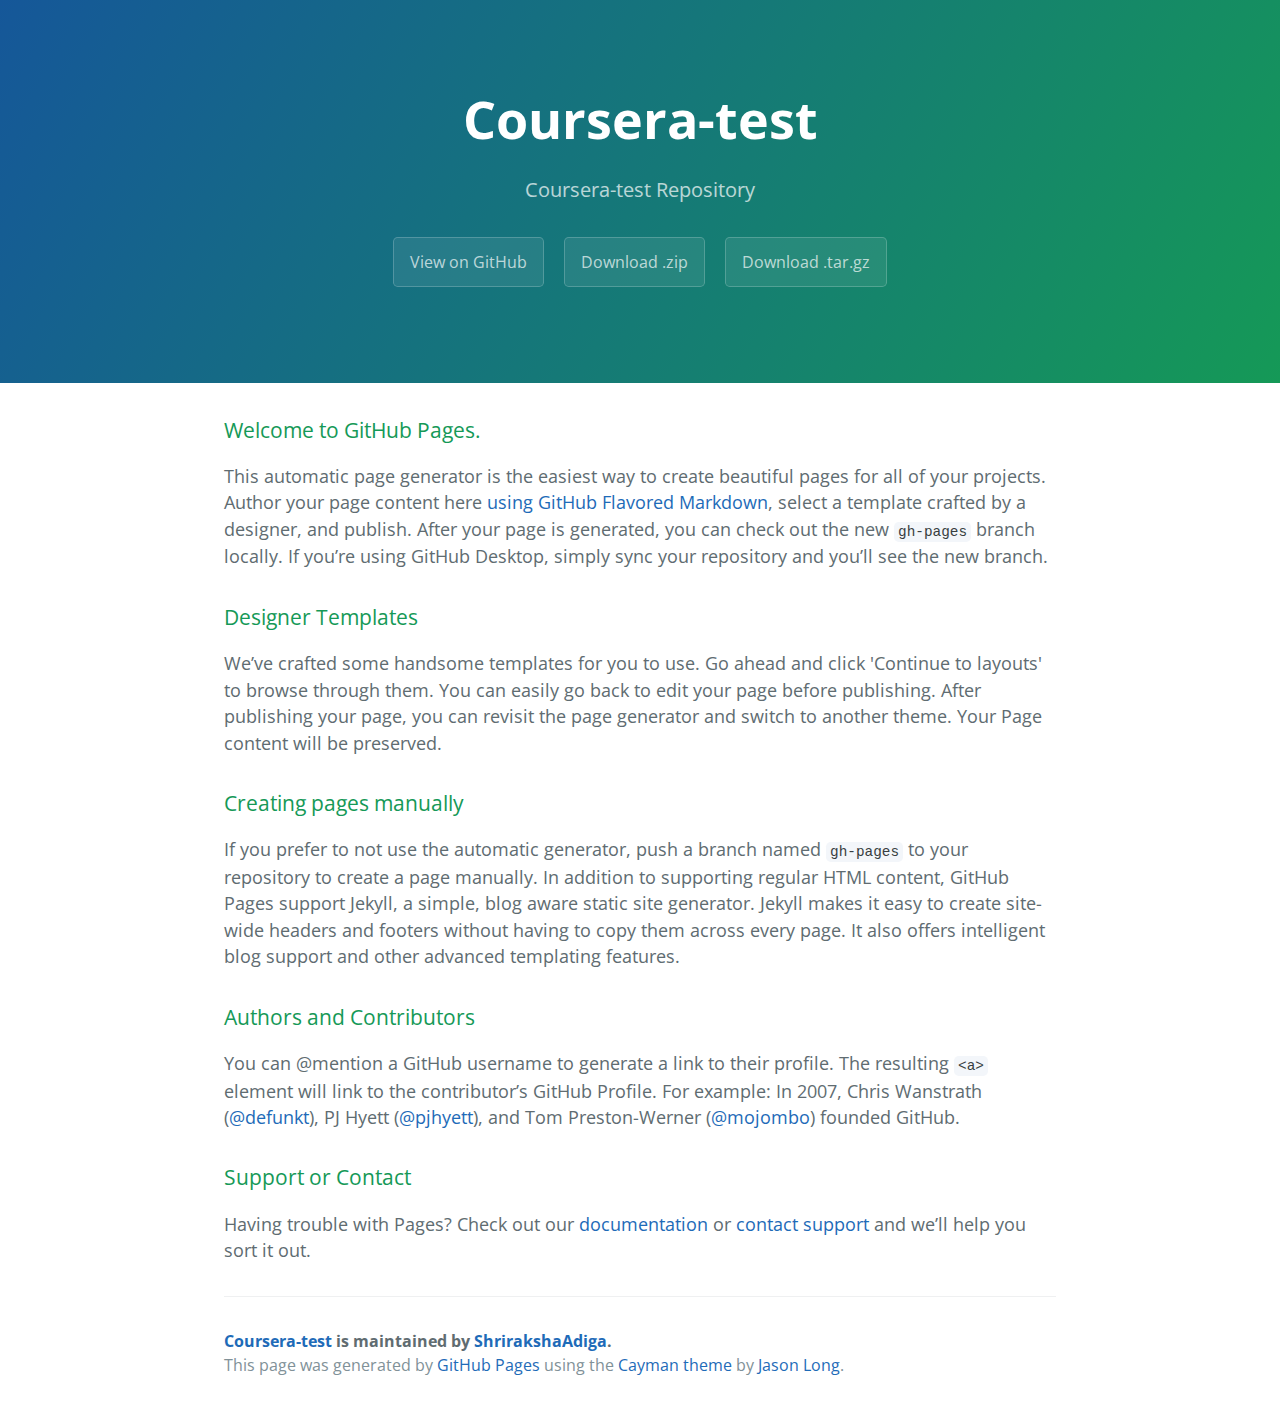
<file: index.html>
<!DOCTYPE html>
<html lang="en-us">
  <head>
    <meta charset="UTF-8">
    <title>Coursera-test by ShrirakshaAdiga</title>
    <meta name="viewport" content="width=device-width, initial-scale=1">
    <link rel="stylesheet" type="text/css" href="stylesheets/normalize.css" media="screen">
    <link href='https://fonts.googleapis.com/css?family=Open+Sans:400,700' rel='stylesheet' type='text/css'>
    <link rel="stylesheet" type="text/css" href="stylesheets/stylesheet.css" media="screen">
    <link rel="stylesheet" type="text/css" href="stylesheets/github-light.css" media="screen">
  </head>
  <body>
    <section class="page-header">
      <h1 class="project-name">Coursera-test</h1>
      <h2 class="project-tagline">Coursera-test Repository</h2>
      <a href="https://github.com/ShrirakshaAdiga/Coursera-test" class="btn">View on GitHub</a>
      <a href="https://github.com/ShrirakshaAdiga/Coursera-test/zipball/master" class="btn">Download .zip</a>
      <a href="https://github.com/ShrirakshaAdiga/Coursera-test/tarball/master" class="btn">Download .tar.gz</a>
    </section>

    <section class="main-content">
      <h3>
<a id="welcome-to-github-pages" class="anchor" href="#welcome-to-github-pages" aria-hidden="true"><span aria-hidden="true" class="octicon octicon-link"></span></a>Welcome to GitHub Pages.</h3>
<p>This automatic page generator is the easiest way to create beautiful pages for all of your projects. Author your page content here <a href="https://guides.github.com/features/mastering-markdown/">using GitHub Flavored Markdown</a>, select a template crafted by a designer, and publish. After your page is generated, you can check out the new <code>gh-pages</code> branch locally. If you’re using GitHub Desktop, simply sync your repository and you’ll see the new branch.</p>
<h3>
<a id="designer-templates" class="anchor" href="#designer-templates" aria-hidden="true"><span aria-hidden="true" class="octicon octicon-link"></span></a>Designer Templates</h3>
<p>We’ve crafted some handsome templates for you to use. Go ahead and click 'Continue to layouts' to browse through them. You can easily go back to edit your page before publishing. After publishing your page, you can revisit the page generator and switch to another theme. Your Page content will be preserved.</p>
<h3>
<a id="creating-pages-manually" class="anchor" href="#creating-pages-manually" aria-hidden="true"><span aria-hidden="true" class="octicon octicon-link"></span></a>Creating pages manually</h3>
<p>If you prefer to not use the automatic generator, push a branch named <code>gh-pages</code> to your repository to create a page manually. In addition to supporting regular HTML content, GitHub Pages support Jekyll, a simple, blog aware static site generator. Jekyll makes it easy to create site-wide headers and footers without having to copy them across every page. It also offers intelligent blog support and other advanced templating features.</p>
<h3>
<a id="authors-and-contributors" class="anchor" href="#authors-and-contributors" aria-hidden="true"><span aria-hidden="true" class="octicon octicon-link"></span></a>Authors and Contributors</h3>
<p>You can @mention a GitHub username to generate a link to their profile. The resulting <code>&lt;a&gt;</code> element will link to the contributor’s GitHub Profile. For example: In 2007, Chris Wanstrath (<a class="user-mention" data-hovercard-type="user" data-hovercard-url="/users/defunkt/hovercard" data-octo-click="hovercard-link-click" data-octo-dimensions="link_type:self" href="https://github.com/defunkt">@defunkt</a>), PJ Hyett (<a class="user-mention" data-hovercard-type="user" data-hovercard-url="/users/pjhyett/hovercard" data-octo-click="hovercard-link-click" data-octo-dimensions="link_type:self" href="https://github.com/pjhyett">@pjhyett</a>), and Tom Preston-Werner (<a class="user-mention" data-hovercard-type="user" data-hovercard-url="/users/mojombo/hovercard" data-octo-click="hovercard-link-click" data-octo-dimensions="link_type:self" href="https://github.com/mojombo">@mojombo</a>) founded GitHub.</p>
<h3>
<a id="support-or-contact" class="anchor" href="#support-or-contact" aria-hidden="true"><span aria-hidden="true" class="octicon octicon-link"></span></a>Support or Contact</h3>
<p>Having trouble with Pages? Check out our <a href="https://help.github.com/pages">documentation</a> or <a href="https://github.com/contact">contact support</a> and we’ll help you sort it out.</p>

      <footer class="site-footer">
        <span class="site-footer-owner"><a href="https://github.com/ShrirakshaAdiga/Coursera-test">Coursera-test</a> is maintained by <a href="https://github.com/ShrirakshaAdiga">ShrirakshaAdiga</a>.</span>

        <span class="site-footer-credits">This page was generated by <a href="https://pages.github.com">GitHub Pages</a> using the <a href="https://github.com/jasonlong/cayman-theme">Cayman theme</a> by <a href="https://twitter.com/jasonlong">Jason Long</a>.</span>
      </footer>

    </section>

  
  </body>
</html>
</file>
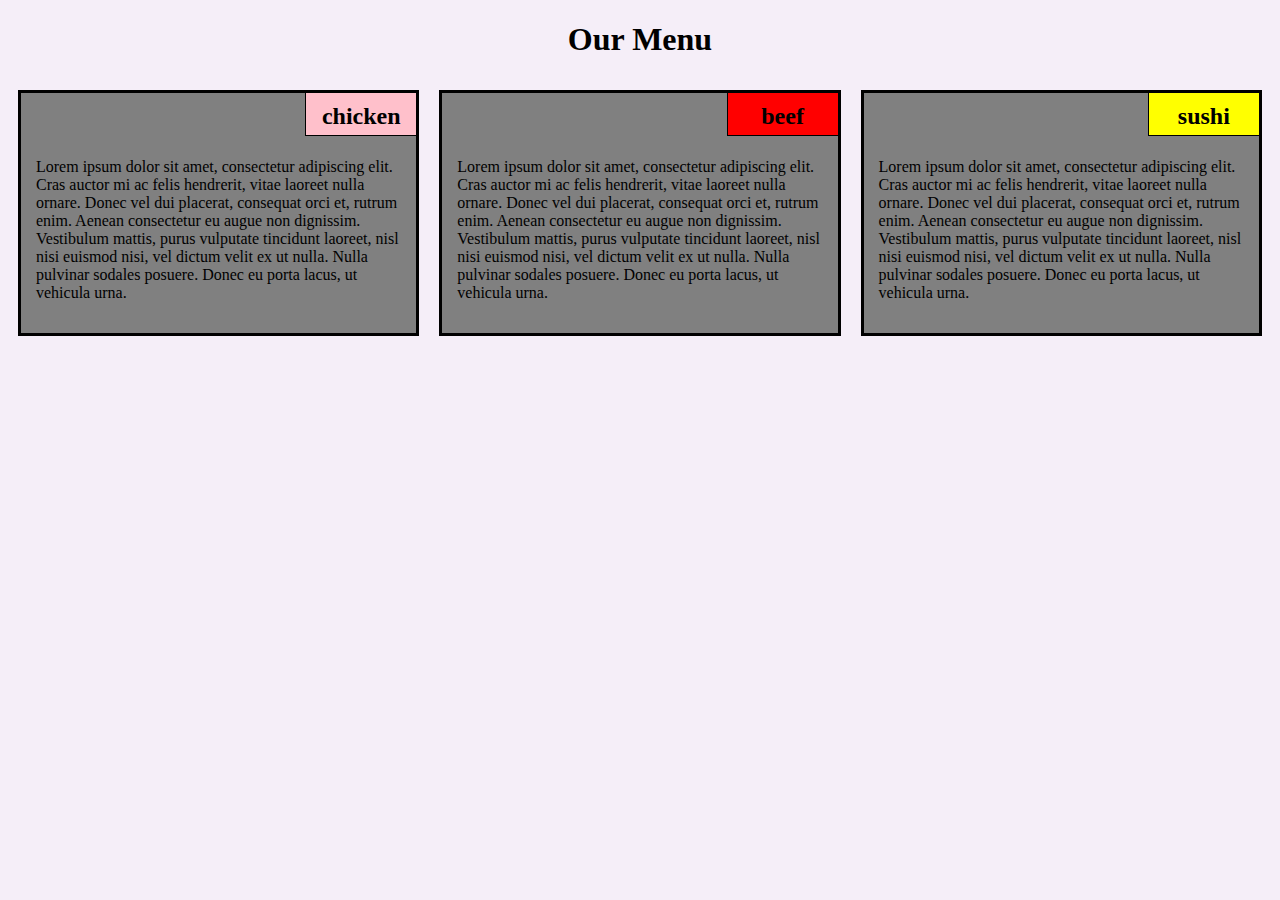
<file: module2-solution/index.html>
<!DOCTYPE html>
<html>
<head>
	<meta charset="utf-8">
	<meta name="viewport" content="width=device-width,initial-scale=1">
	<title>Assignment Solution for module 2</title>
	<link rel="stylesheet" type="text/css" href="css/style.css">
</head>
<body>
<h1>Our Menu</h1>
	<div class="row">
	<div class="col-lg-4 col-md-6 col-sm-12">
	<section class="chicken">
		<h2>chicken</h2>
            <p> 
                Lorem ipsum dolor sit amet, consectetur adipiscing elit. Cras auctor mi ac felis hendrerit, vitae laoreet nulla ornare. Donec vel dui placerat, consequat orci et, rutrum enim. Aenean consectetur eu augue non dignissim. Vestibulum mattis, purus vulputate tincidunt laoreet, nisl nisi euismod nisi, vel dictum velit ex ut nulla. Nulla pulvinar sodales posuere. Donec eu porta lacus, ut vehicula urna.  
            </p>
    </section>
    </div>

    <div  class="col-lg-4 col-md-6 col-sm-12">
    <section class="beef">
    	<h2>beef</h2>
    	    <p>
    		   Lorem ipsum dolor sit amet, consectetur adipiscing elit. Cras auctor mi ac felis hendrerit, vitae laoreet nulla ornare. Donec vel dui placerat, consequat orci et, rutrum enim. Aenean consectetur eu augue non dignissim. Vestibulum mattis, purus vulputate tincidunt laoreet, nisl nisi euismod nisi, vel dictum velit ex ut nulla. Nulla pulvinar sodales posuere. Donec eu porta lacus, ut vehicula urna.  
            </p>
    </section>
    </div> 
    <div  class="col-lg-4 col-md-12 col-sm-12">
    <section class="sushi">
    	<h2>sushi</h2>
             <p>
             	 Lorem ipsum dolor sit amet, consectetur adipiscing elit. Cras auctor mi ac felis hendrerit, vitae laoreet nulla ornare. Donec vel dui placerat, consequat orci et, rutrum enim. Aenean consectetur eu augue non dignissim. Vestibulum mattis, purus vulputate tincidunt laoreet, nisl nisi euismod nisi, vel dictum velit ex ut nulla. Nulla pulvinar sodales posuere. Donec eu porta lacus, ut vehicula urna.  
             </p>
    </section>
    </div>
    </div>
</body>
</html>
</file>
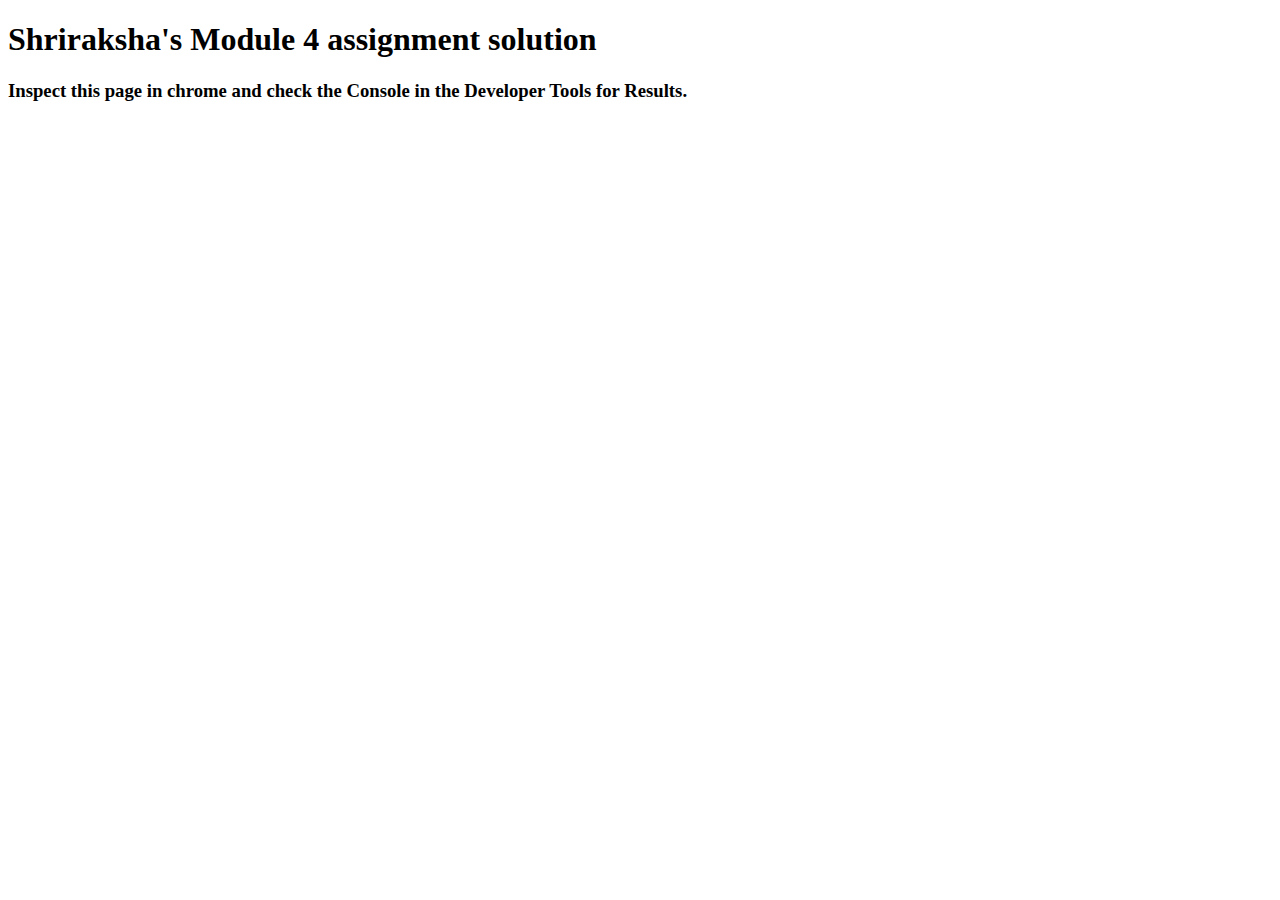
<file: module4-solutions/index.html>
<!DOCTYPE html>
<html>
<head>
  <meta charset="utf-8">
  <title>Module 4 Solution</title>
  <script>
    var names = []; // DO NOT REMOVE
  </script>
  <script src="SayHello.js"></script>
  <script src="SayGoodBye.js"></script>
  <script src="script.js"></script>
</head>
<body>
  <h1>Shriraksha's Module 4 assignment solution</h1>
  <h3>Inspect this page in chrome and check the Console in the Developer Tools for Results.</h3>
</body>
</html>
</file>
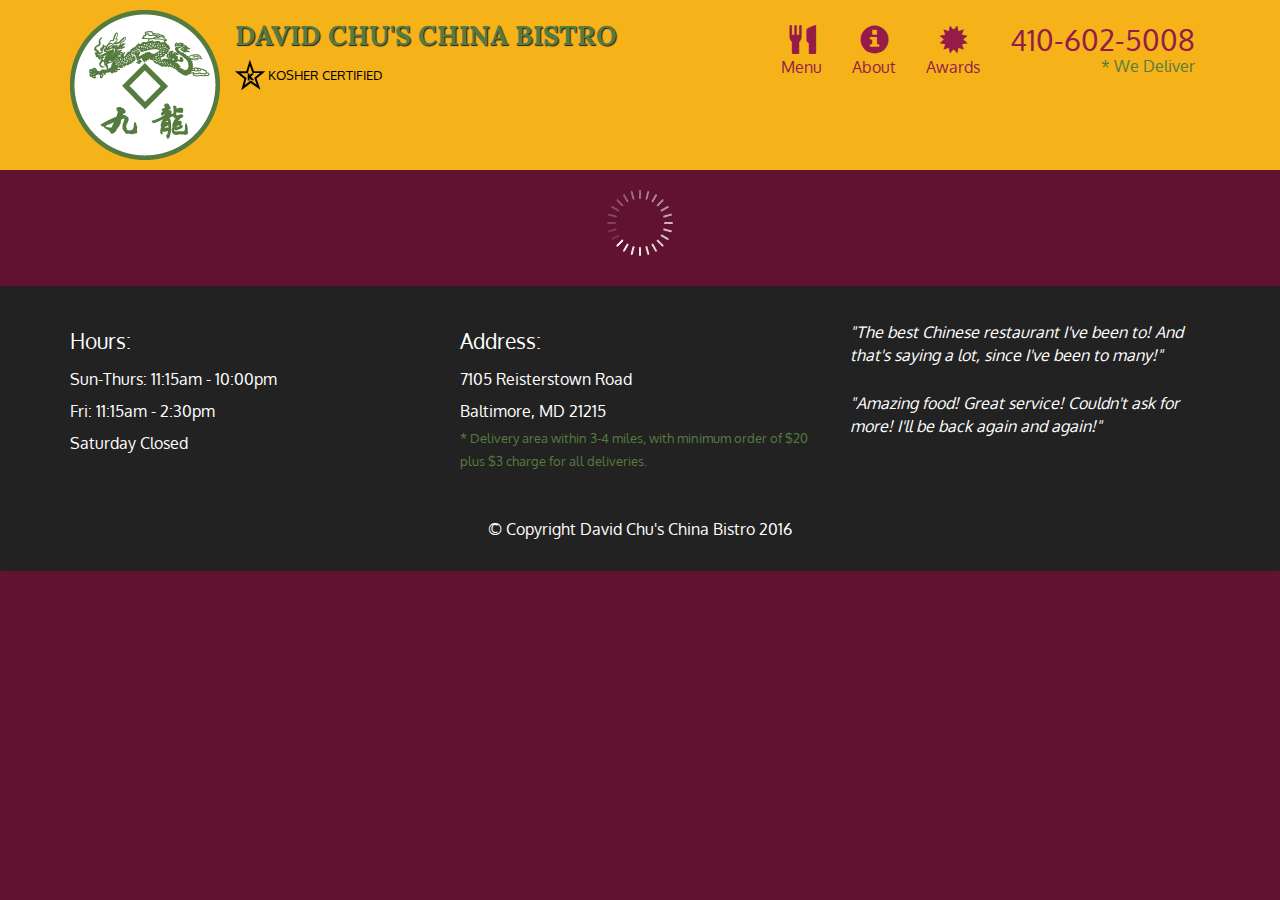
<file: module5-solutions/index.html>
<!doctype html>
<html lang="en">
  <head>
    <meta charset="utf-8">
    <meta http-equiv="X-UA-Compatible" content="IE=edge">
    <meta name="viewport" content="width=device-width, initial-scale=1">
    <title>David Chu's China Bistro</title>
    <link rel="stylesheet" href="css/bootstrap.min.css">
    <link rel="stylesheet" href="css/styles.css">
    <link href='https://fonts.googleapis.com/css?family=Oxygen:400,300,700' rel='stylesheet' type='text/css'>
    <link href='https://fonts.googleapis.com/css?family=Lora' rel='stylesheet' type='text/css'>
  </head>
<body>
  <header>
    <nav id="header-nav" class="navbar navbar-default">
      <div class="container">
        <div class="navbar-header">
          <a href="index.html" class="pull-left visible-md visible-lg">
            <div id="logo-img" alt="Logo image"></div>
          </a>

          <div class="navbar-brand">
            <a href="index.html"><h1>David Chu's China Bistro</h1></a>
            <p>
              <img src="images/star-k-logo.png" alt="Kosher certification">
              <span>Kosher Certified</span>
            </p>
          </div>

          <button id="navbarToggle" type="button" class="navbar-toggle collapsed" data-toggle="collapse" data-target="#collapsable-nav" aria-expanded="false">
            <span class="sr-only">Toggle navigation</span>
            <span class="icon-bar"></span>
            <span class="icon-bar"></span>
            <span class="icon-bar"></span>
          </button>
        </div>
        
        <div id="collapsable-nav" class="collapse navbar-collapse">
           <ul id="nav-list" class="nav navbar-nav navbar-right">
            <li id="navHomeButton" class="visible-xs active">
              <a href="index.html">
                <span class="glyphicon glyphicon-home"></span> Home</a>
            </li>
            <li id="navMenuButton">
              <a href="#" onclick="$dc.loadMenuCategories();">
                <span class="glyphicon glyphicon-cutlery"></span><br class="hidden-xs"> Menu</a>
            </li>
            <li>
              <a href="#">
                <span class="glyphicon glyphicon-info-sign"></span><br class="hidden-xs"> About</a>
            </li>
            <li>
              <a href="#">
                <span class="glyphicon glyphicon-certificate"></span><br class="hidden-xs"> Awards</a>
            </li>
            <li id="phone" class="hidden-xs">
              <a href="tel:410-602-5008">
                <span>410-602-5008</span></a><div>* We Deliver</div>
            </li>
          </ul><!-- #nav-list -->
        </div><!-- .collapse .navbar-collapse -->
      </div><!-- .container -->
    </nav><!-- #header-nav -->
  </header>

  <div id="call-btn" class="visible-xs">
    <a class="btn" href="tel:410-602-5008">
    <span class="glyphicon glyphicon-earphone"></span>
    410-602-5008
    </a>
  </div>
  <div id="xs-deliver" class="text-center visible-xs">* We Deliver</div>

  <div id="main-content" class="container"></div>

  <footer class="panel-footer">
    <div class="container">
      <div class="row">
        <section id="hours" class="col-sm-4">
          <span>Hours:</span><br>
          Sun-Thurs: 11:15am - 10:00pm<br>
          Fri: 11:15am - 2:30pm<br>
          Saturday Closed
          <hr class="visible-xs">
        </section>
        <section id="address" class="col-sm-4">
          <span>Address:</span><br>
          7105 Reisterstown Road<br>
          Baltimore, MD 21215
          <p>* Delivery area within 3-4 miles, with minimum order of $20 plus $3 charge for all deliveries.</p>
          <hr class="visible-xs">
        </section>
        <section id="testimonials" class="col-sm-4">
          <p>"The best Chinese restaurant I've been to! And that's saying a lot, since I've been to many!"</p>
          <p>"Amazing food! Great service! Couldn't ask for more! I'll be back again and again!"</p>
        </section>
      </div>
      <div class="text-center">&copy; Copyright David Chu's China Bistro 2016</div>
    </div>
  </footer>

  <!-- jQuery (Bootstrap JS plugins depend on it) -->
  <script src="js/jquery-2.1.4.min.js"></script>
  <script src="js/bootstrap.min.js"></script>
  <script src="js/ajax-utils.js"></script>
  <script src="js/script.js"></script>
</body>
</html>
</file>
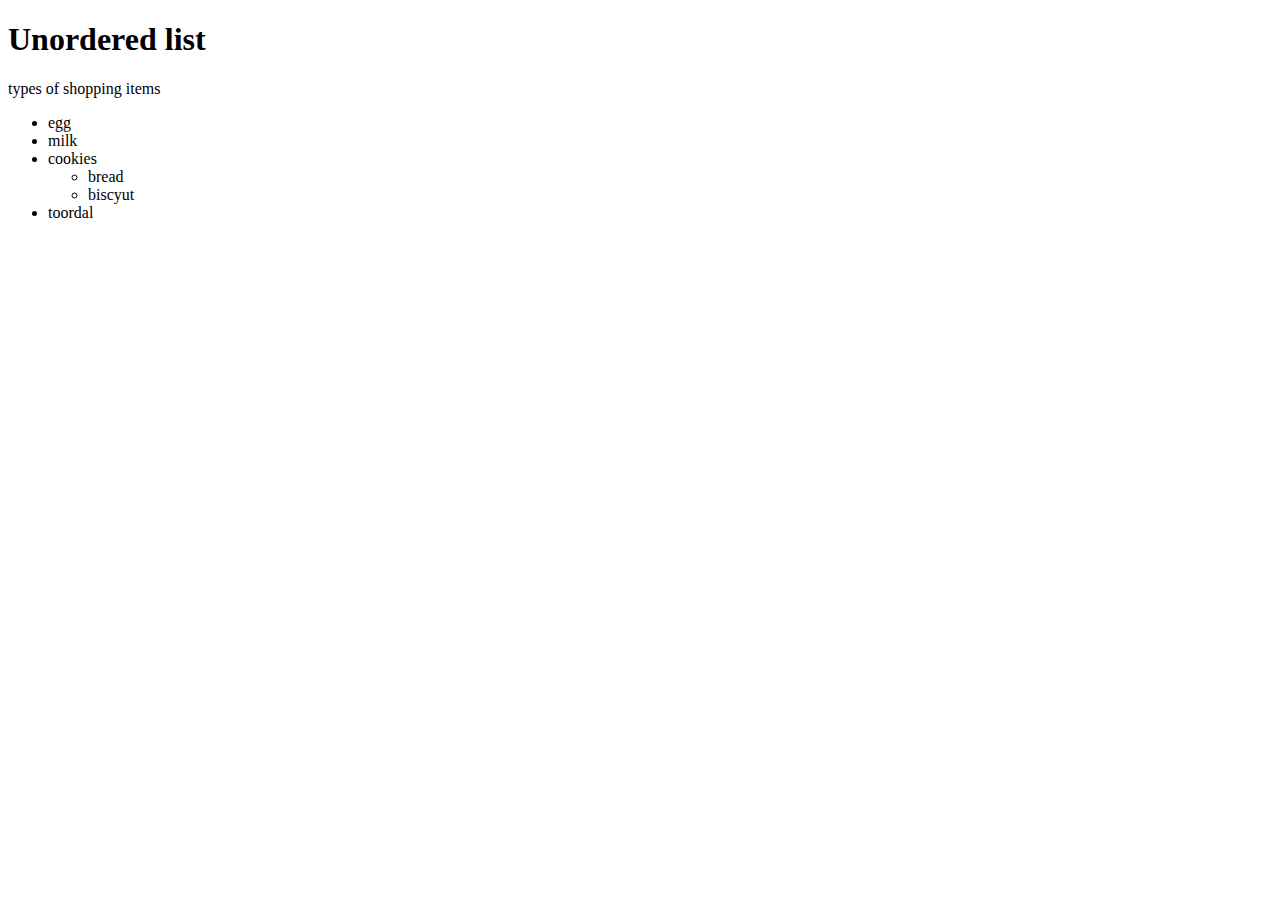
<file: newsite/doc-bef.html>
<!DOCTYPE html>
<html>
<head>
	<meta charset="utf-8">
	<title> Unordered list</title>
</head>
<body>
	<h1>Unordered list </h1>
		<div> 
			types of shopping items
	<ul>
		
		<li> egg</li>
		<li> milk</li>
		<li>cookies
			<ul> 
			     <li> bread</li>
			     <li>biscyut</li>
			 </ul>
		</li>
		<li> toordal</li>
	</ul>
</div>
</body>
</html>
</file>
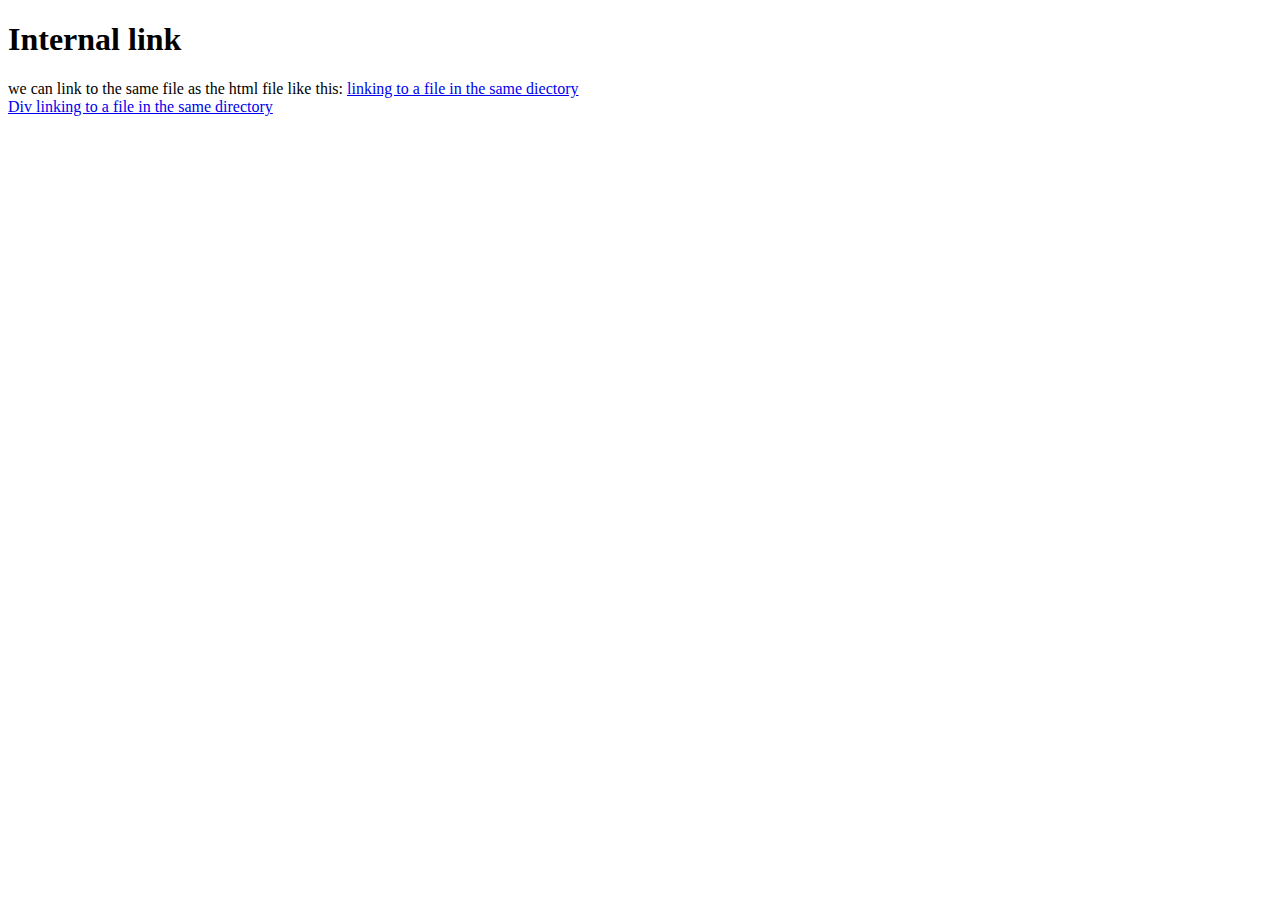
<file: newsite/internallinks.html>
<!DOCTYPE html>
<html>
<head>
	<meta charset="utf-8">
	<title>Internal links</title>
</head>
<body>
	<h1> Internal link</h1>
	<section> 
	we can link to the same file as the html file like this:
    <a href="doc-bef.html" title="doc bef link"> linking to a file in the same diectory </a>
   
   	<a href="doc-bef.html" title="doc bef link"> 
     <div> Div linking to a file in the same directory</div>
     </a>
    </section>

</body>
</html>
</file>
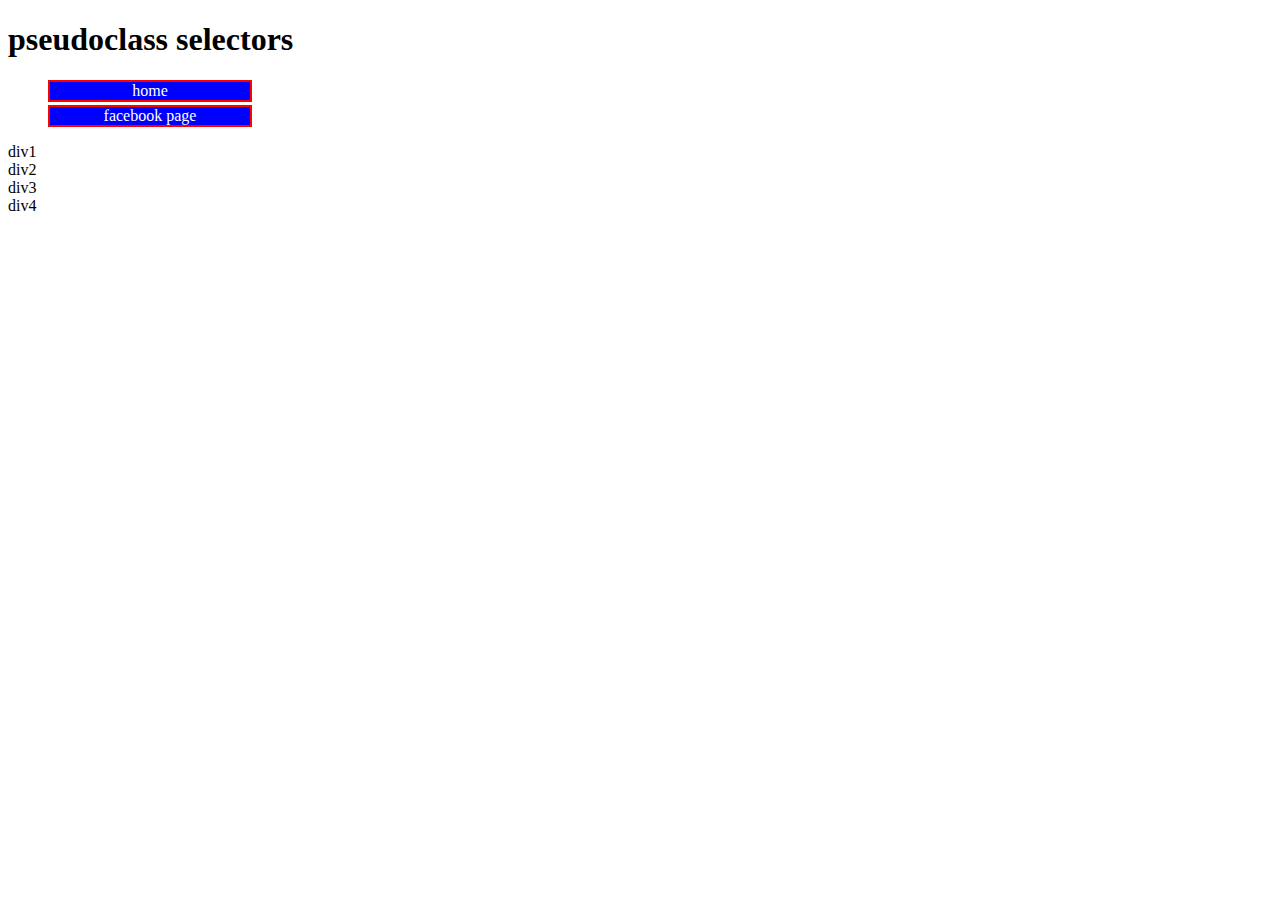
<file: newsite/pseudo.html>
<!DOCTYPE html>
<html>
<head>
	<meta charset="utf-8">
	<title>pseudo class selectors</title>
</head>
<body>
	<style type="text/css">
		header li {
			list-style: none;
		}
		a:link{
			text-align: center;
			text-decoration: none;
			background-color: blue;
			display: block;
			border: 2px solid red;
			width: 200px; 
			margin-bottom: 3px;
			color: white;

		}
		a:hover{
			text-align: center;
			text-decoration: none;
			background-color: green;
			display: block;
			border: 2px solid brown;
			width: 200px; 
			margin-bottom: 3px;
			color: white;
		
	</style>
	<h1>pseudoclass selectors</h1>
    <header> 
       <ul>
       	 <li><a href="/">home</a></li>
       	 <li><a href="https://www.facebook.com/" target="_blank"> facebook page </a></li>
       </ul>
    </header>
    <div>div1</div>
    <div>div2</div>
    <div>div3</div>
    <div>div4</div>

</body>
</html>
</file>
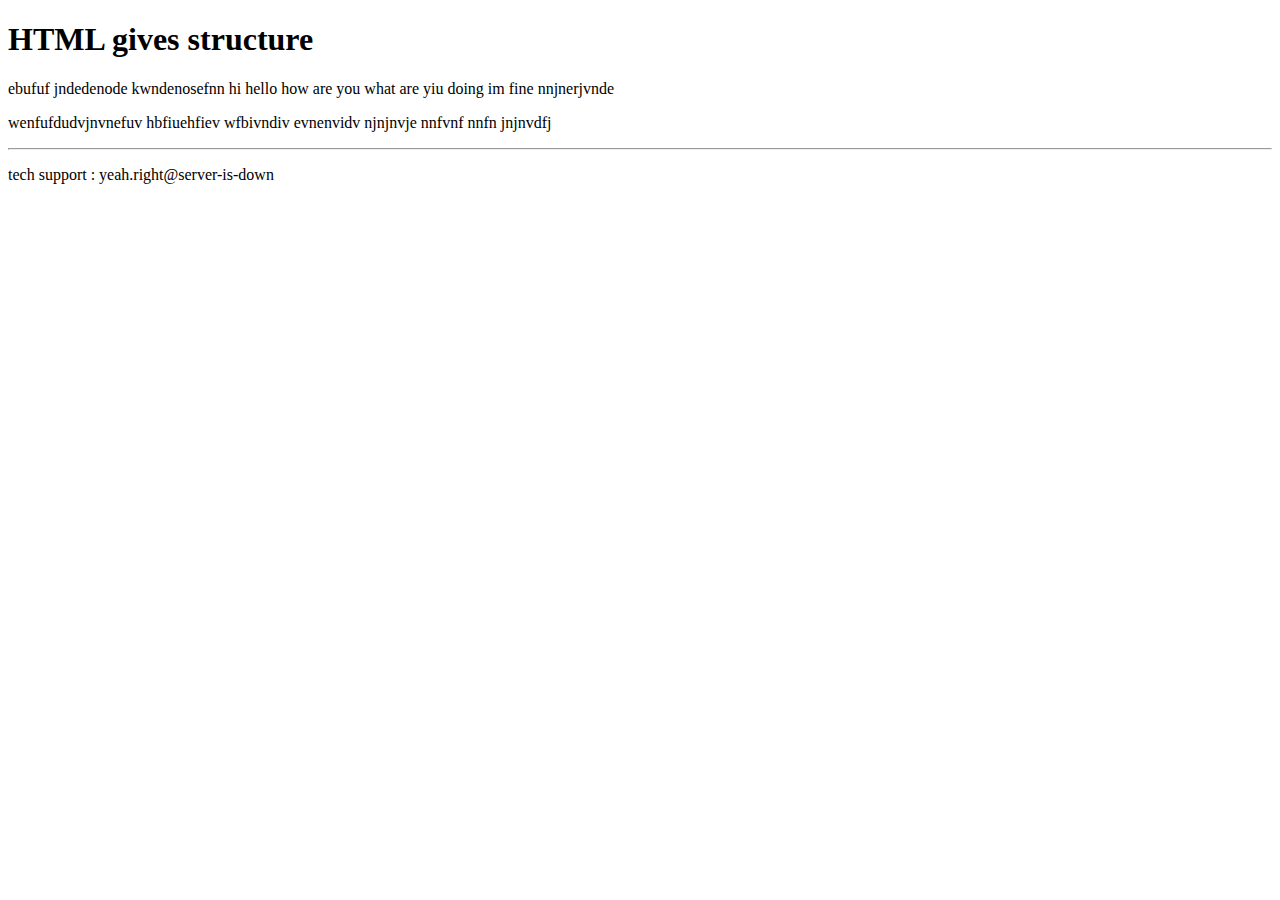
<file: newsite/xx.html>
<!DOCTYPE html>
<html>
<head>
	<title> HTML give just the structure</title>
</head>
<body>
<h1> HTML gives structure</h1>
<p>ebufuf jndedenode kwndenosefnn hi hello how are you what are yiu doing im fine nnjnerjvnde</p>
<p>wenfufdudvjnvnefuv hbfiuehfiev wfbivndiv evnenvidv njnjnvje nnfvnf nnfn jnjnvdfj </p>
<footer>
	<hr>
	<p>tech support : yeah.right@server-is-down</p>
</footer>
</body>
</html>
</file>
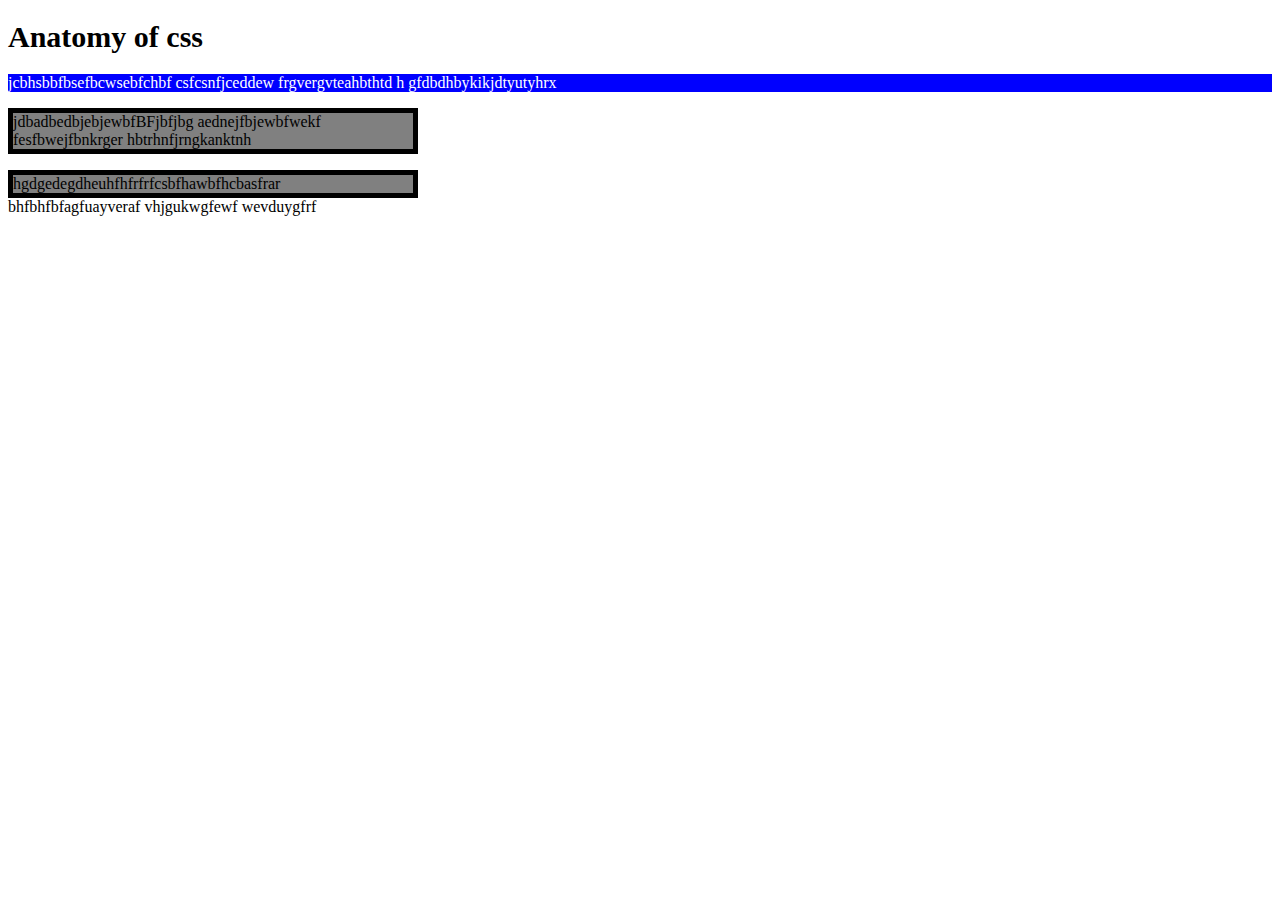
<file: newsite/xyz.html>
<!DOCTYPE html>
<html>
<head>
	<title>Anatomy</title>
</head>
<body>
	<style> 
	h1 { color: black;
		 text-align: left;
		 font-size: 30px;
	   }
	p.new,div.new { background-color: grey;
	     border: solid;
	     border-color: black; 
	     width: 400px;
	     border-width: 5px;
	   }
	   article p{
	   	          background-color: blue;
	   	          color: white;
	   }

	</style>
	<h1>
		Anatomy of css
	</h1>
	<article>
		<p>jcbhsbbfbsefbcwsebfchbf csfcsnfjceddew
			frgvergvteahbthtd
			h
			gfdbdhbykikjdtyutyhrx
		</p>
	</article>
	<p class="new">
		 jdbadbedbjebjewbfBFjbfjbg
		 aednejfbjewbfwekf
		 fesfbwejfbnkrger
		 hbtrhnfjrngkanktnh
		</p>
	<div class="new"> hgdgedegdheuhfhfrfrfcsbfhawbfhcbasfrar</div>
    <p1>bhfbhfbfagfuayveraf vhjgukwgfewf  wevduygfrf </p1>
</body>
</html>
</file>
<file: stylesheets/stylesheet.css>
* {
  box-sizing: border-box; }

body {
  padding: 0;
  margin: 0;
  font-family: "Open Sans", "Helvetica Neue", Helvetica, Arial, sans-serif;
  font-size: 16px;
  line-height: 1.5;
  color: #606c71; }

a {
  color: #1e6bb8;
  text-decoration: none; }
  a:hover {
    text-decoration: underline; }

.btn {
  display: inline-block;
  margin-bottom: 1rem;
  color: rgba(255, 255, 255, 0.7);
  background-color: rgba(255, 255, 255, 0.08);
  border-color: rgba(255, 255, 255, 0.2);
  border-style: solid;
  border-width: 1px;
  border-radius: 0.3rem;
  transition: color 0.2s, background-color 0.2s, border-color 0.2s; }
  .btn + .btn {
    margin-left: 1rem; }

.btn:hover {
  color: rgba(255, 255, 255, 0.8);
  text-decoration: none;
  background-color: rgba(255, 255, 255, 0.2);
  border-color: rgba(255, 255, 255, 0.3); }

@media screen and (min-width: 64em) {
  .btn {
    padding: 0.75rem 1rem; } }

@media screen and (min-width: 42em) and (max-width: 64em) {
  .btn {
    padding: 0.6rem 0.9rem;
    font-size: 0.9rem; } }

@media screen and (max-width: 42em) {
  .btn {
    display: block;
    width: 100%;
    padding: 0.75rem;
    font-size: 0.9rem; }
    .btn + .btn {
      margin-top: 1rem;
      margin-left: 0; } }

.page-header {
  color: #fff;
  text-align: center;
  background-color: #159957;
  background-image: linear-gradient(120deg, #155799, #159957); }

@media screen and (min-width: 64em) {
  .page-header {
    padding: 5rem 6rem; } }

@media screen and (min-width: 42em) and (max-width: 64em) {
  .page-header {
    padding: 3rem 4rem; } }

@media screen and (max-width: 42em) {
  .page-header {
    padding: 2rem 1rem; } }

.project-name {
  margin-top: 0;
  margin-bottom: 0.1rem; }

@media screen and (min-width: 64em) {
  .project-name {
    font-size: 3.25rem; } }

@media screen and (min-width: 42em) and (max-width: 64em) {
  .project-name {
    font-size: 2.25rem; } }

@media screen and (max-width: 42em) {
  .project-name {
    font-size: 1.75rem; } }

.project-tagline {
  margin-bottom: 2rem;
  font-weight: normal;
  opacity: 0.7; }

@media screen and (min-width: 64em) {
  .project-tagline {
    font-size: 1.25rem; } }

@media screen and (min-width: 42em) and (max-width: 64em) {
  .project-tagline {
    font-size: 1.15rem; } }

@media screen and (max-width: 42em) {
  .project-tagline {
    font-size: 1rem; } }

.main-content :first-child {
  margin-top: 0; }
.main-content img {
  max-width: 100%; }
.main-content h1, .main-content h2, .main-content h3, .main-content h4, .main-content h5, .main-content h6 {
  margin-top: 2rem;
  margin-bottom: 1rem;
  font-weight: normal;
  color: #159957; }
.main-content p {
  margin-bottom: 1em; }
.main-content code {
  padding: 2px 4px;
  font-family: Consolas, "Liberation Mono", Menlo, Courier, monospace;
  font-size: 0.9rem;
  color: #383e41;
  background-color: #f3f6fa;
  border-radius: 0.3rem; }
.main-content pre {
  padding: 0.8rem;
  margin-top: 0;
  margin-bottom: 1rem;
  font: 1rem Consolas, "Liberation Mono", Menlo, Courier, monospace;
  color: #567482;
  word-wrap: normal;
  background-color: #f3f6fa;
  border: solid 1px #dce6f0;
  border-radius: 0.3rem; }
  .main-content pre > code {
    padding: 0;
    margin: 0;
    font-size: 0.9rem;
    color: #567482;
    word-break: normal;
    white-space: pre;
    background: transparent;
    border: 0; }
.main-content .highlight {
  margin-bottom: 1rem; }
  .main-content .highlight pre {
    margin-bottom: 0;
    word-break: normal; }
.main-content .highlight pre, .main-content pre {
  padding: 0.8rem;
  overflow: auto;
  font-size: 0.9rem;
  line-height: 1.45;
  border-radius: 0.3rem; }
.main-content pre code, .main-content pre tt {
  display: inline;
  max-width: initial;
  padding: 0;
  margin: 0;
  overflow: initial;
  line-height: inherit;
  word-wrap: normal;
  background-color: transparent;
  border: 0; }
  .main-content pre code:before, .main-content pre code:after, .main-content pre tt:before, .main-content pre tt:after {
    content: normal; }
.main-content ul, .main-content ol {
  margin-top: 0; }
.main-content blockquote {
  padding: 0 1rem;
  margin-left: 0;
  color: #819198;
  border-left: 0.3rem solid #dce6f0; }
  .main-content blockquote > :first-child {
    margin-top: 0; }
  .main-content blockquote > :last-child {
    margin-bottom: 0; }
.main-content table {
  display: block;
  width: 100%;
  overflow: auto;
  word-break: normal;
  word-break: keep-all; }
  .main-content table th {
    font-weight: bold; }
  .main-content table th, .main-content table td {
    padding: 0.5rem 1rem;
    border: 1px solid #e9ebec; }
.main-content dl {
  padding: 0; }
  .main-content dl dt {
    padding: 0;
    margin-top: 1rem;
    font-size: 1rem;
    font-weight: bold; }
  .main-content dl dd {
    padding: 0;
    margin-bottom: 1rem; }
.main-content hr {
  height: 2px;
  padding: 0;
  margin: 1rem 0;
  background-color: #eff0f1;
  border: 0; }

@media screen and (min-width: 64em) {
  .main-content {
    max-width: 64rem;
    padding: 2rem 6rem;
    margin: 0 auto;
    font-size: 1.1rem; } }

@media screen and (min-width: 42em) and (max-width: 64em) {
  .main-content {
    padding: 2rem 4rem;
    font-size: 1.1rem; } }

@media screen and (max-width: 42em) {
  .main-content {
    padding: 2rem 1rem;
    font-size: 1rem; } }

.site-footer {
  padding-top: 2rem;
  margin-top: 2rem;
  border-top: solid 1px #eff0f1; }

.site-footer-owner {
  display: block;
  font-weight: bold; }

.site-footer-credits {
  color: #819198; }

@media screen and (min-width: 64em) {
  .site-footer {
    font-size: 1rem; } }

@media screen and (min-width: 42em) and (max-width: 64em) {
  .site-footer {
    font-size: 1rem; } }

@media screen and (max-width: 42em) {
  .site-footer {
    font-size: 0.9rem; } }
</file>
<file: stylesheets/github-light.css>
/*!
 * GitHub Light v0.4.1
 * Copyright (c) 2012 - 2017 GitHub, Inc.
 * Licensed under MIT (https://github.com/primer/github-syntax-theme-generator/blob/master/LICENSE)
 */

.pl-c /* comment, punctuation.definition.comment, string.comment */ {
  color: #6a737d;
}

.pl-c1 /* constant, entity.name.constant, variable.other.constant, variable.language, support, meta.property-name, support.constant, support.variable, meta.module-reference, markup.raw, meta.diff.header, meta.output */,
.pl-s .pl-v /* string variable */ {
  color: #005cc5;
}

.pl-e /* entity */,
.pl-en /* entity.name */ {
  color: #6f42c1;
}

.pl-smi /* variable.parameter.function, storage.modifier.package, storage.modifier.import, storage.type.java, variable.other */,
.pl-s .pl-s1 /* string source */ {
  color: #24292e;
}

.pl-ent /* entity.name.tag, markup.quote */ {
  color: #22863a;
}

.pl-k /* keyword, storage, storage.type */ {
  color: #d73a49;
}

.pl-s /* string */,
.pl-pds /* punctuation.definition.string, source.regexp, string.regexp.character-class */,
.pl-s .pl-pse .pl-s1 /* string punctuation.section.embedded source */,
.pl-sr /* string.regexp */,
.pl-sr .pl-cce /* string.regexp constant.character.escape */,
.pl-sr .pl-sre /* string.regexp source.ruby.embedded */,
.pl-sr .pl-sra /* string.regexp string.regexp.arbitrary-repitition */ {
  color: #032f62;
}

.pl-v /* variable */,
.pl-smw /* sublimelinter.mark.warning */ {
  color: #e36209;
}

.pl-bu /* invalid.broken, invalid.deprecated, invalid.unimplemented, message.error, brackethighlighter.unmatched, sublimelinter.mark.error */ {
  color: #b31d28;
}

.pl-ii /* invalid.illegal */ {
  color: #fafbfc;
  background-color: #b31d28;
}

.pl-c2 /* carriage-return */ {
  color: #fafbfc;
  background-color: #d73a49;
}

.pl-c2::before /* carriage-return */ {
  content: "^M";
}

.pl-sr .pl-cce /* string.regexp constant.character.escape */ {
  font-weight: bold;
  color: #22863a;
}

.pl-ml /* markup.list */ {
  color: #735c0f;
}

.pl-mh /* markup.heading */,
.pl-mh .pl-en /* markup.heading entity.name */,
.pl-ms /* meta.separator */ {
  font-weight: bold;
  color: #005cc5;
}

.pl-mi /* markup.italic */ {
  font-style: italic;
  color: #24292e;
}

.pl-mb /* markup.bold */ {
  font-weight: bold;
  color: #24292e;
}

.pl-md /* markup.deleted, meta.diff.header.from-file, punctuation.definition.deleted */ {
  color: #b31d28;
  background-color: #ffeef0;
}

.pl-mi1 /* markup.inserted, meta.diff.header.to-file, punctuation.definition.inserted */ {
  color: #22863a;
  background-color: #f0fff4;
}

.pl-mc /* markup.changed, punctuation.definition.changed */ {
  color: #e36209;
  background-color: #ffebda;
}

.pl-mi2 /* markup.ignored, markup.untracked */ {
  color: #f6f8fa;
  background-color: #005cc5;
}

.pl-mdr /* meta.diff.range */ {
  font-weight: bold;
  color: #6f42c1;
}

.pl-ba /* brackethighlighter.tag, brackethighlighter.curly, brackethighlighter.round, brackethighlighter.square, brackethighlighter.angle, brackethighlighter.quote */ {
  color: #586069;
}

.pl-sg /* sublimelinter.gutter-mark */ {
  color: #959da5;
}

.pl-corl /* constant.other.reference.link, string.other.link */ {
  text-decoration: underline;
  color: #032f62;
}
</file>
<file: module2-solution/css/style.css>
<style>
* {
	box-sizing: border-box;
	font-family: serif;
 }	
 body{
 	background-color: #f5eef8
 }
 h1{
 	text-align: center;
 } 
 .row{
 	width:100%;
 }
 p{
 	margin-top: 50px;
 	padding:10px;
 }
 section{
 	border:3px solid black;
 	background-color: grey;
 	margin:10px;
 	
 }
 section >h2{
 	float:right;
 	width:100px;
 	padding:5px;
 	border-bottom: 1px solid black;
 	border-left: 1px solid black;
 	padding-top: 10px;
 	font-style: times;
 	font-weight: bold;
 	font-size: 24px;
 	text-align: center;
 	margin: 0;
 }
 section.chicken >h2{
 	background-color: pink;
 }
  section.beef>h2{
 	background-color: red;
 }
 section.sushi >h2{
 	background-color: yellow;
 }
 section >p{
 	padding :15px 15px 15px 15px;
 }
 @media (min-width:992px)
 {
 	.col-lg-1, .col-lg-2, .col-lg-3, .col-lg-4, .col-lg-5, .col-lg-6, 
 	.col-lg-7, .col-lg-8, .col-lg-9, .col-lg-10, .col-lg-11, .col-lg-12 
 	{
        float: left;
    }
    .col-lg-1 {
        width: 33.33%;
    }
    .col-lg-2 {
        width: 16.66%;
    }
    .col-lg-3 {
        width: 25%;
    }
    .col-lg-4 {
        width: 33.33%;
    }
    .col-lg-5 {
        width: 41.66%;
    }
    .col-lg-6 {
        width: 50%;
    }
    .col-lg-7 {
        width: 58.33%;
    }
    .col-lg-8 {
        width: 66.66%;
    }
    .col-lg-9 {
        width: 74.99%;
    }
    .col-lg-10 {
        width: 83.33%;
    }
    .col-lg-11 {
        width: 91.66%;
    }
    .col-lg-12 {
        width: 100%;
    }
}
 	
 @media (min-width: 768px) and (max-width: 991px)
 {
 	.col-md-1, .col-md-2, .col-md-3, .col-md-4, .col-md-5, .col-md-6, .col-md-7, .col-md-8, .col-md-9, .col-md-10, .col-md-11, .col-md-12 {
        float: left;
    }
    .col-md-1 {
        width: 8.33%;
    }
    .col-md-2 {
        width: 16.66%;
    }
    .col-md-3 {
        width: 25%;
    }
    .col-md-4 {
        width: 33.33%;
    }
    .col-md-5 {
        width: 41.66%;
    }
    .col-md-6 {
        width: 50%;
    }
    .col-md-7 {
        width: 58.33%;
    }
    .col-md-8 {
        width: 66.66%;
    }
    .col-md-9 {
        width: 74.99%;
    }
    .col-md-10 {
        width: 83.33%;
    }
    .col-md-11 {
        width: 91.66%;
    }
    .col-md-12 {
        width: 100%;
    }
 }
 @media(max-width: 767px)
 {
 	.col-sm-1, .col-sm-2, .col-sm-3, .col-sm-4, .col-sm-5, .col-sm-6, .col-sm-7, .col-sm-8, .col-sm-9, .col-sm-10, .col-sm-11, .col-sm-12 {
        float: left;
    }
    .col-sm-1 {
        width: 8.33%;
    }
    .col-sm-2 {
        width: 16.66%;
    }
    .col-sm-3 {
        width: 25%;
    }
    .col-sm-4 {
        width: 33.33%;
    }
    .col-sm-5 {
        width: 41.66%;
    }
    .col-sm-6 {
        width: 50%;
    }
    .col-sm-7 {
        width: 58.33%;
    }
    .col-sm-8 {
        width: 66.66%;
    }
    .col-sm-9 {
        width: 74.99%;
    }
    .col-sm-10 {
        width: 83.33%;
    }
    .col-sm-11 {
        width: 91.66%;
    }
    .col-sm-12 {
        width: 100%;
    }
 }
 </style>
</file>
<file: module5-solutions/css/styles.css>
body {
  font-size: 16px;
  color: #fff;
  background-color: #61122f;
  font-family: 'Oxygen', sans-serif;
}

/** HEADER **/
#header-nav {
  background-color: #f6b319;
  border-radius: 0;
  border: 0;
}

#logo-img {
  background: url('../images/restaurant-logo_large.png') no-repeat;
  width: 150px;
  height: 150px;
  margin: 10px 15px 10px 0;
}

.navbar-brand {
  padding-top: 25px;
}
.navbar-brand h1 { /* Restaurant name */
  font-family: 'Lora', serif;
  color: #557c3e;
  font-size: 1.5em;
  text-transform: uppercase;
  font-weight: bold;
  text-shadow: 1px 1px 1px #222;
  margin-top: 0;
  margin-bottom: 0;
  line-height: .75;
}
.navbar-brand a:hover, .navbar-brand a:focus {
  text-decoration: none;
}
.navbar-brand p { /* Kosher cert */
  color: #000;
  text-transform: uppercase;
  font-size: .7em;
  margin-top: 15px;
}
.navbar-brand p span { /* Star-K */
  vertical-align: middle;
}

#nav-list {
  margin-top: 10px;
}
#nav-list a {
  color: #951C49;
  text-align: center;
}
#nav-list a:hover {
  background: #E7E7E7;
}
#nav-list a span {
  font-size: 1.8em;
}

#phone {
  margin-top: 5px;
}
#phone a { /* Phone number */
  text-align: right;
  padding-bottom: 0;
}
#phone div { /* We Deliver */
  color: #557c3e;
  text-align: right;
  padding-right: 15px;
}

.navbar-header button.navbar-toggle, .navbar-header .icon-bar {
  border: 1px solid #61122f;
}
.navbar-header button.navbar-toggle {
  clear: both;
  margin-top: -30px;
}
/* END HEADER */

/* FOOTER */
.panel-footer {
  margin-top: 30px;
  padding-top: 35px;
  padding-bottom: 30px;
  background-color: #222;
  border-top: 0;
}
.panel-footer div.row {
  margin-bottom: 35px;
}
#hours, #address {
  line-height: 2;
}
#hours > span, #address > span {
  font-size: 1.3em;
}
#address p {
  color: #557c3e;
  font-size: .8em;
  line-height: 1.8;
}
#testimonials {
  font-style: italic;
}
#testimonials p:nth-child(2) {
  margin-top: 25px;
}
/* END FOOTER */



/* HOME PAGE */
.container .jumbotron {
  box-shadow: 0 0 50px #3F0C1F;
  border: 2px solid #3F0C1F;
}

#menu-tile, #specials-tile, #map-tile {
  height: 250px;
  width: 100%;
  margin-bottom: 15px;
  position: relative;
  border: 2px solid #3F0C1F;
  overflow: hidden;
}
#menu-tile:hover, #specials-tile:hover, #map-tile:hover {
  box-shadow: 0 1px 5px 1px #cccccc;
}
#menu-tile {
  background: url('../images/menu-tile.jpg') no-repeat;
  background-position: center;
}
#specials-tile {
  background: url('../images/specials-tile.jpg') no-repeat;
  background-position: center;
}
#menu-tile span, #specials-tile span, #map-tile span {
  position: absolute;
  bottom: 0;
  right: 0;
  width: 100%;
  text-align: center;
  font-size: 1.6em;
  text-transform: uppercase;
  background-color: #000;
  color: #fff;
  opacity: .8;
}
/* END HOME PAGE */

/* MENU CATEGORIES PAGE */
.category-tile { 
  position: relative;
  border: 2px solid #3F0C1F;
  overflow: hidden;
  width: 200px;
  height: 200px;
  margin: 0 auto 15px;
}
.category-tile span {
  position: absolute;
  bottom: 0;
  right: 0;
  width: 100%;
  text-align: center;
  font-size: 1.2em;
  text-transform: uppercase;
  background-color: #000;
  color: #fff;
  opacity: .8;
}
.category-tile:hover {
  box-shadow: 0 1px 5px 1px #cccccc;
}

#menu-categories-title + div {
  margin-bottom: 50px;
}
/* END MENU CATEGORIES PAGE */

/* SINGLE CATEGORY PAGE */
.menu-item-tile {
  margin-bottom: 25px;
}
.menu-item-tile hr {
  width: 80%;
}
.menu-item-tile .menu-item-price {
  font-size: 1.1em;
  text-align: right;
  margin-top: -15px;
  margin-right: -15px;
}
.menu-item-tile .menu-item-price span {
  font-size: .6em;
}
.menu-item-photo {
  position: relative;
  border: 2px solid #3F0C1F; 
  overflow: hidden;
  padding: 0;
  margin-right: -15px;
  margin-left: auto;
  margin-bottom: 20px;
  max-width: 250px;
}
.menu-item-photo div {
  position: absolute;
  bottom: 0;
  right: 0;
  width: 80px;
  background-color: #557c3e;
  text-align: center;
}
.menu-item-description {
  padding-right: 30px;
}
h3.menu-item-title {
  margin: 0 0 10px;
}
.menu-item-details {
  font-size: .9em;
  font-style: italic;
}
/* END SINGLE CATEGORY PAGE */


/********** Large devices only **********/
@media (min-width: 1200px) {
  .container .jumbotron {
    background: url('../images/jumbotron_1200.jpg') no-repeat;
    height: 675px;
  }
}

/********** Medium devices only **********/
@media (min-width: 992px) and (max-width: 1199px) {
  /* Header */
  #logo-img {
    background: url('../images/restaurant-logo_medium.png') no-repeat;
    width: 100px;
    height: 100px;
    margin: 5px 5px 5px 0;
  }
  /* End Header */

  /* Home Page */
  .container .jumbotron {
    background: url('../images/jumbotron_992.jpg') no-repeat;
    height: 558px;
  }
  /* End Home Page */
}

/********** Small devices only **********/
@media (min-width: 768px) and (max-width: 991px) {
  /* Home Page */
  .container .jumbotron {
    background: url('../images/jumbotron_768.jpg') no-repeat;
    height: 432px;
  }
  /* End Home Page */
}

/********** Extra small devices only **********/
@media (max-width: 767px) {
  /* Header */
  .navbar-brand {
    padding-top: 10px;
    height: 80px;
  }
  .navbar-brand h1 { /* Restaurant name */
    padding-top: 10px;
    font-size: 5vw; /* 1vw = 1% of viewport width */
  }
  .navbar-brand p { /* Kosher cert */
    font-size: .6em;
    margin-top: 12px;
  }
  .navbar-brand p img { /* Star-K */
    height: 20px;
  }

  #collapsable-nav a { /* Collapsed nav menu text */
    font-size: 1.2em;
  }
  #collapsable-nav a span { /* Collapsed nav menu glyph */
    font-size: 1em;
    margin-right: 5px;
  }

  #call-btn > a {
    font-size: 1.5em;
    display: block;
    margin: 0 20px;
    padding: 10px;
    border: 2px solid #fff;
    background-color: #f6b319;
    color: #951c49;
  }
  #xs-deliver {
    margin-top: 5px;
    font-size: .7em;
    letter-spacing: .1em;
    text-transform: uppercase;
  }
  /* End Header */

  /* Footer */
  .panel-footer section {
    margin-bottom: 30px;
    text-align: center;
  }
  .panel-footer section:nth-child(3) {
    margin-bottom: 0; /* margin already exists on the whole row */
  }
  .panel-footer section hr {
    width: 50%;
  }
  /* End Footer */

  /* Home Page */
  .container .jumbotron {
    margin-top: 30px;
    padding: 0;
  }
  #menu-tile, #specials-tile {
    width: 360px;
    margin: 0 auto 15px;
  }

  .menu-item-photo {
    margin-right: auto;
  }
  .menu-item-tile .menu-item-price {
    text-align: center;
  }
  .menu-item-description {
    text-align: center;;
  }
}


/********** Super extra small devices Only :-) (e.g., iPhone 4) **********/
@media (max-width: 479px) {
  /* Header */
  .navbar-brand h1 { /* Restaurant name */
    padding-top: 5px;
    font-size: 6vw;
  }
  /* End Header */
  
  /* Home page */
  #menu-tile, #specials-tile {
    width: 280px;
    margin: 0 auto 15px;
  }

  .col-xxs-12 {
    position: relative;
    min-height: 1px;
    padding-right: 15px;
    padding-left: 15px;
    float: left;
    width: 100%;
  }
}
</file>
